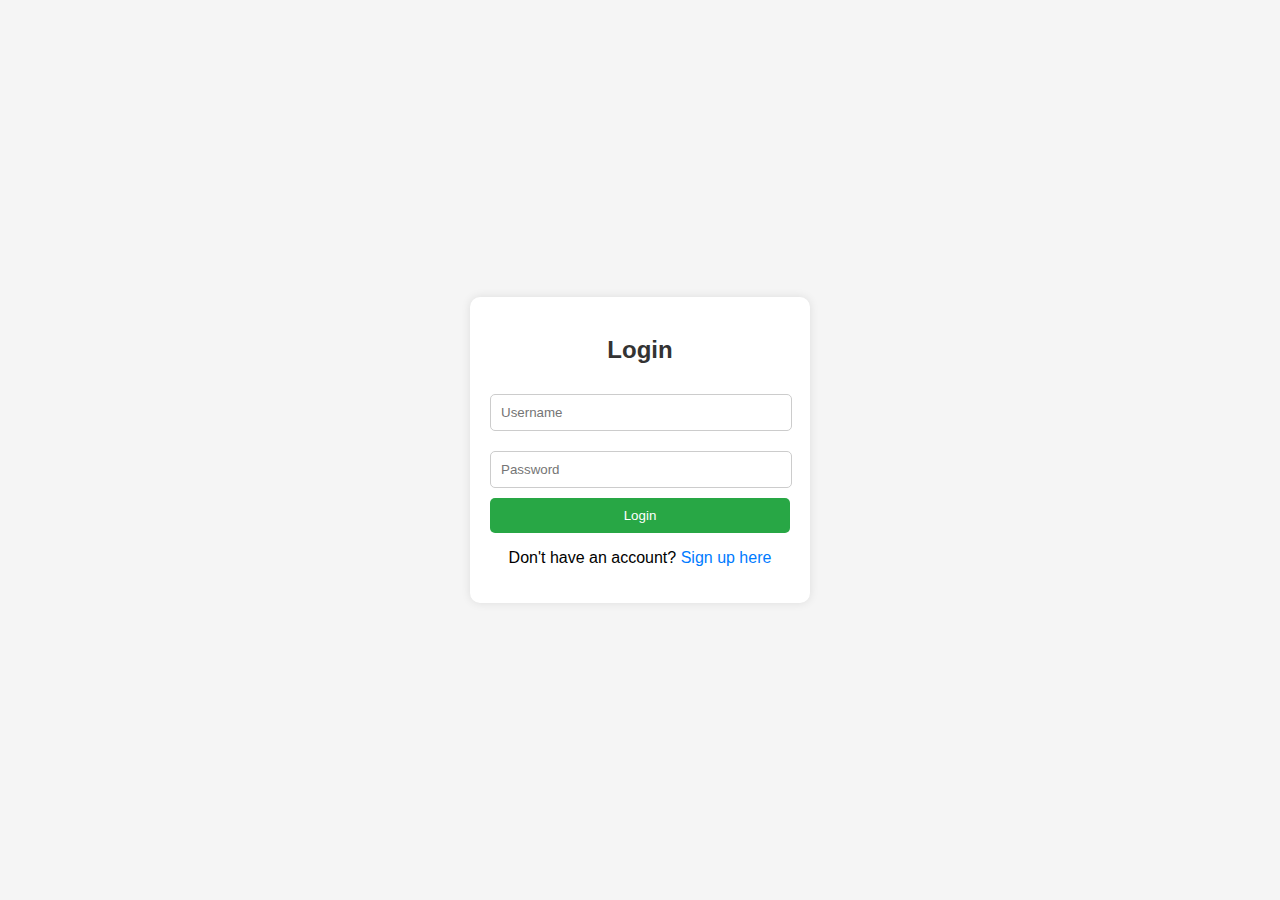
<file: index.html>
<!DOCTYPE html>
<html lang="en">
<head>
    <meta charset="UTF-8">
    <meta name="viewport" content="width=device-width, initial-scale=1.0">
    <link rel="stylesheet" href="style.css">
    <title>Login</title>
</head>
<body>
    <div id="login-form">
        <h2>Login</h2>
        <input type="text" id="inputUserName" placeholder="Username">
        <input type="password" id="inputPassWord" placeholder="Password">
        <button id="btnLogin">Login</button>
        <p>Don't have an account? <a href="register.html">Sign up here</a></p>
    </div>
    <script src="script.js"></script>
</body>
</html>
</file>
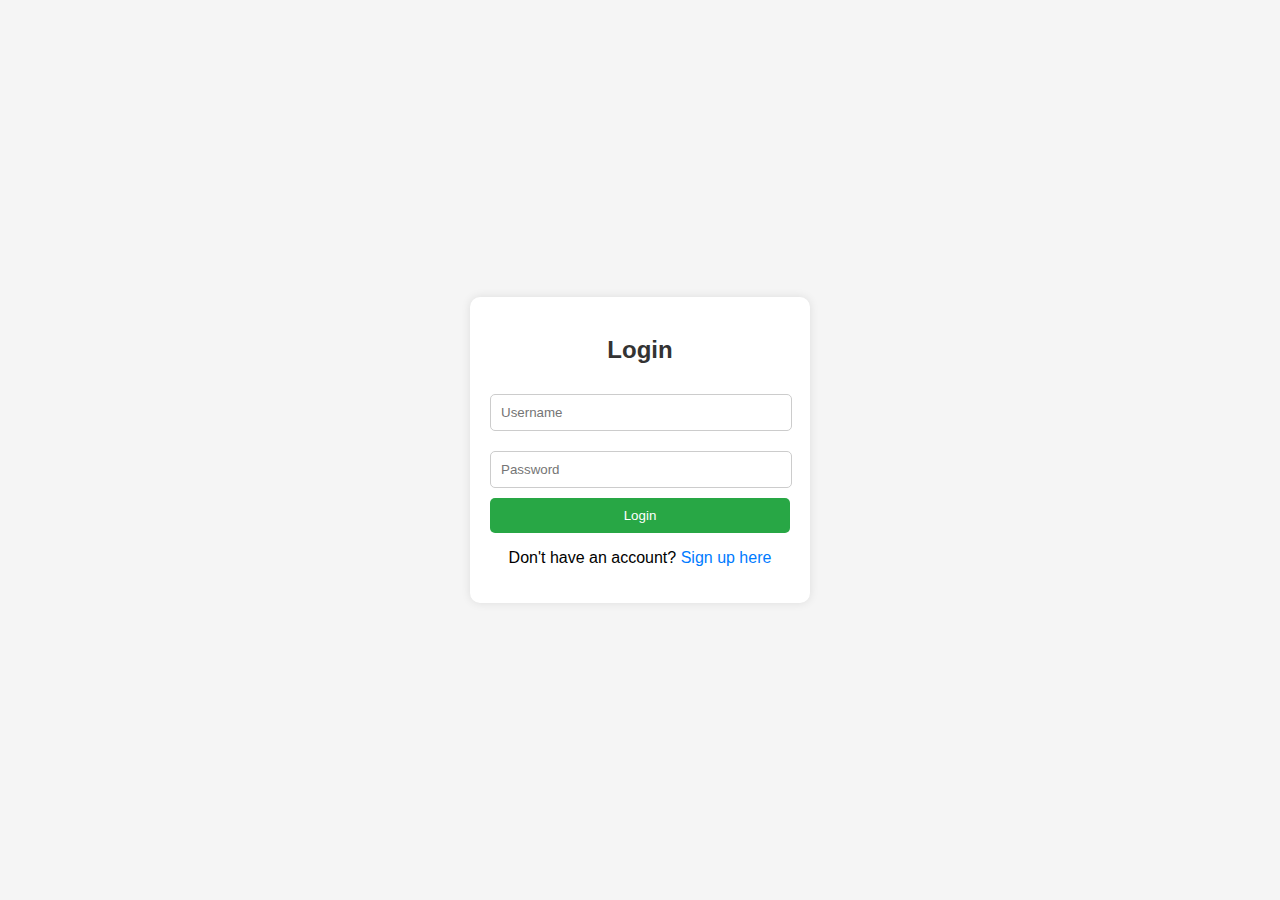
<file: profile.html>
<!DOCTYPE html>
<html lang="en">
<head>
    <meta charset="UTF-8">
    <meta name="viewport" content="width=device-width, initial-scale=1.0">
    <link rel="stylesheet" href="style.css">
    <title>Profile</title>
</head>
<body>
    <nav>
        <span id="username"></span>
        <button id="btnLogout">Logout</button>
    </nav>
    <h1>Welcome to your profile</h1>
    <script src="./script.js"></script>
</body>
</html>
</file>
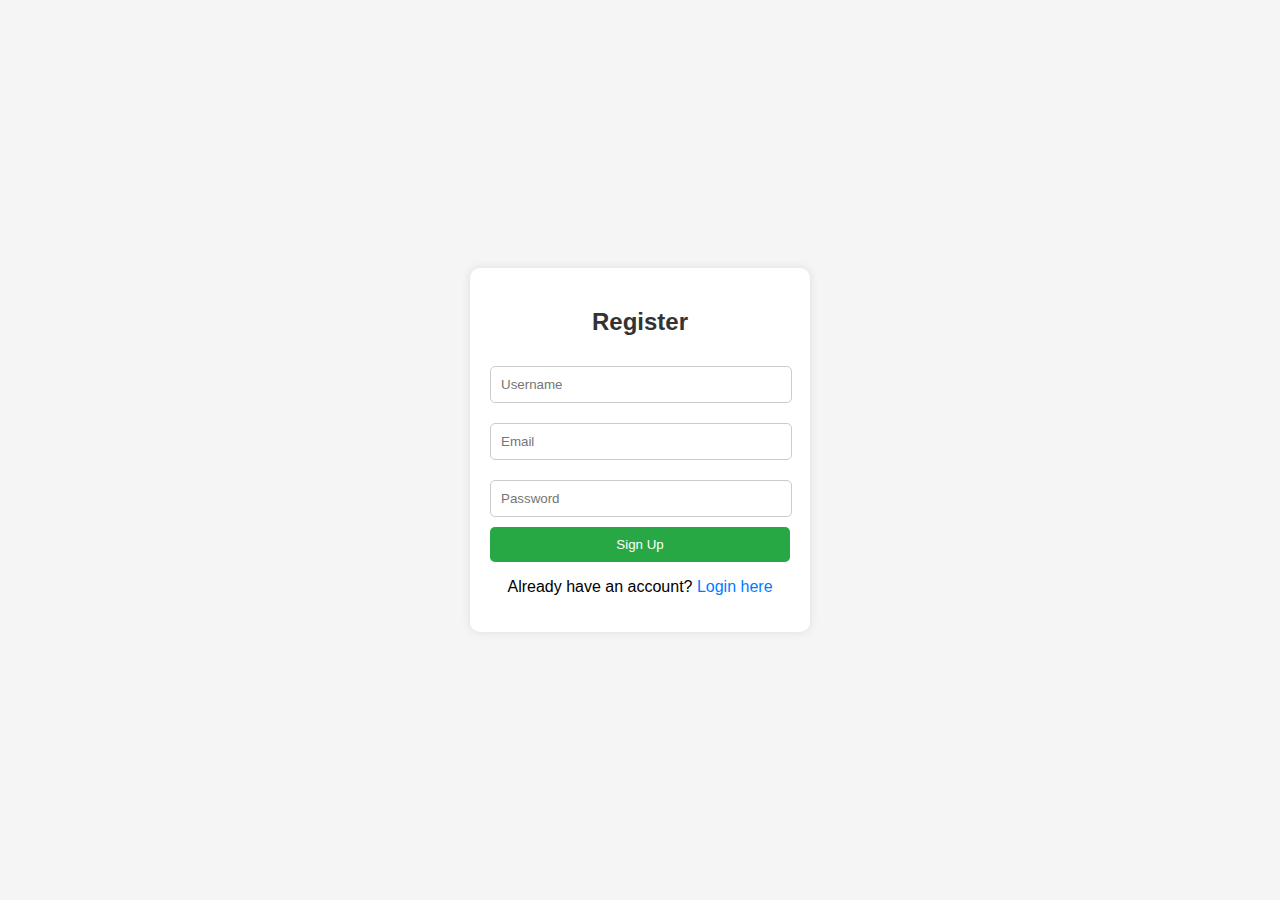
<file: register.html>
<!DOCTYPE html>
<html lang="en">
<head>
    <meta charset="UTF-8">
    <meta name="viewport" content="width=device-width, initial-scale=1.0">
    <link rel="stylesheet" href="style.css">
    <title>Register</title>
</head>
<body>
    <div id="register-form">
        <h2>Register</h2>
        <input type="text" id="inputUserName1" placeholder="Username">
        <input type="email" id="inputEmail" placeholder="Email">
        <input type="password" id="inputPassWord1" placeholder="Password">
        <button id="btnSignUp">Sign Up</button>
        <p>Already have an account? <a href="index.html">Login here</a></p>
    </div>
    <script src="script.js"></script>
</body>
</html>
</file>
<file: style.css>
/* General Styles */
body {
    font-family: Arial, sans-serif;
    background-color: #f5f5f5;
    margin: 0;
    padding: 0;
    display: flex;
    justify-content: center;
    align-items: center;
    height: 100vh;
}

/* Form Container */
#login-form, #register-form {
    background-color: #fff;
    padding: 20px;
    border-radius: 10px;
    box-shadow: 0 0 10px rgba(0, 0, 0, 0.1);
    width: 300px;
    text-align: center;
}

h2 {
    margin-bottom: 20px;
    color: #333;
}

/* Input Fields */
input[type="text"], input[type="email"], input[type="password"] {
    width: calc(100% - 20px);
    padding: 10px;
    margin: 10px 0;
    border: 1px solid #ccc;
    border-radius: 5px;
}

/* Buttons */
button {
    width: 100%;
    padding: 10px;
    background-color: #28a745;
    color: white;
    border: none;
    border-radius: 5px;
    cursor: pointer;
}

button:hover {
    background-color: #218838;
}

/* Links */
a {
    color: #007bff;
    text-decoration: none;
}

a:hover {
    text-decoration: underline;
}

/* Navbar */
nav {
    display: flex;
    justify-content: space-between;
    align-items: center;
    background-color: #343a40;
    padding: 10px 20px;
    color: white;
}

#username {
    font-size: 1.2em;
}

#btnLogout {
    background-color: #dc3545;
}

#btnLogout:hover {
    background-color: #c82333;
}
</file>
